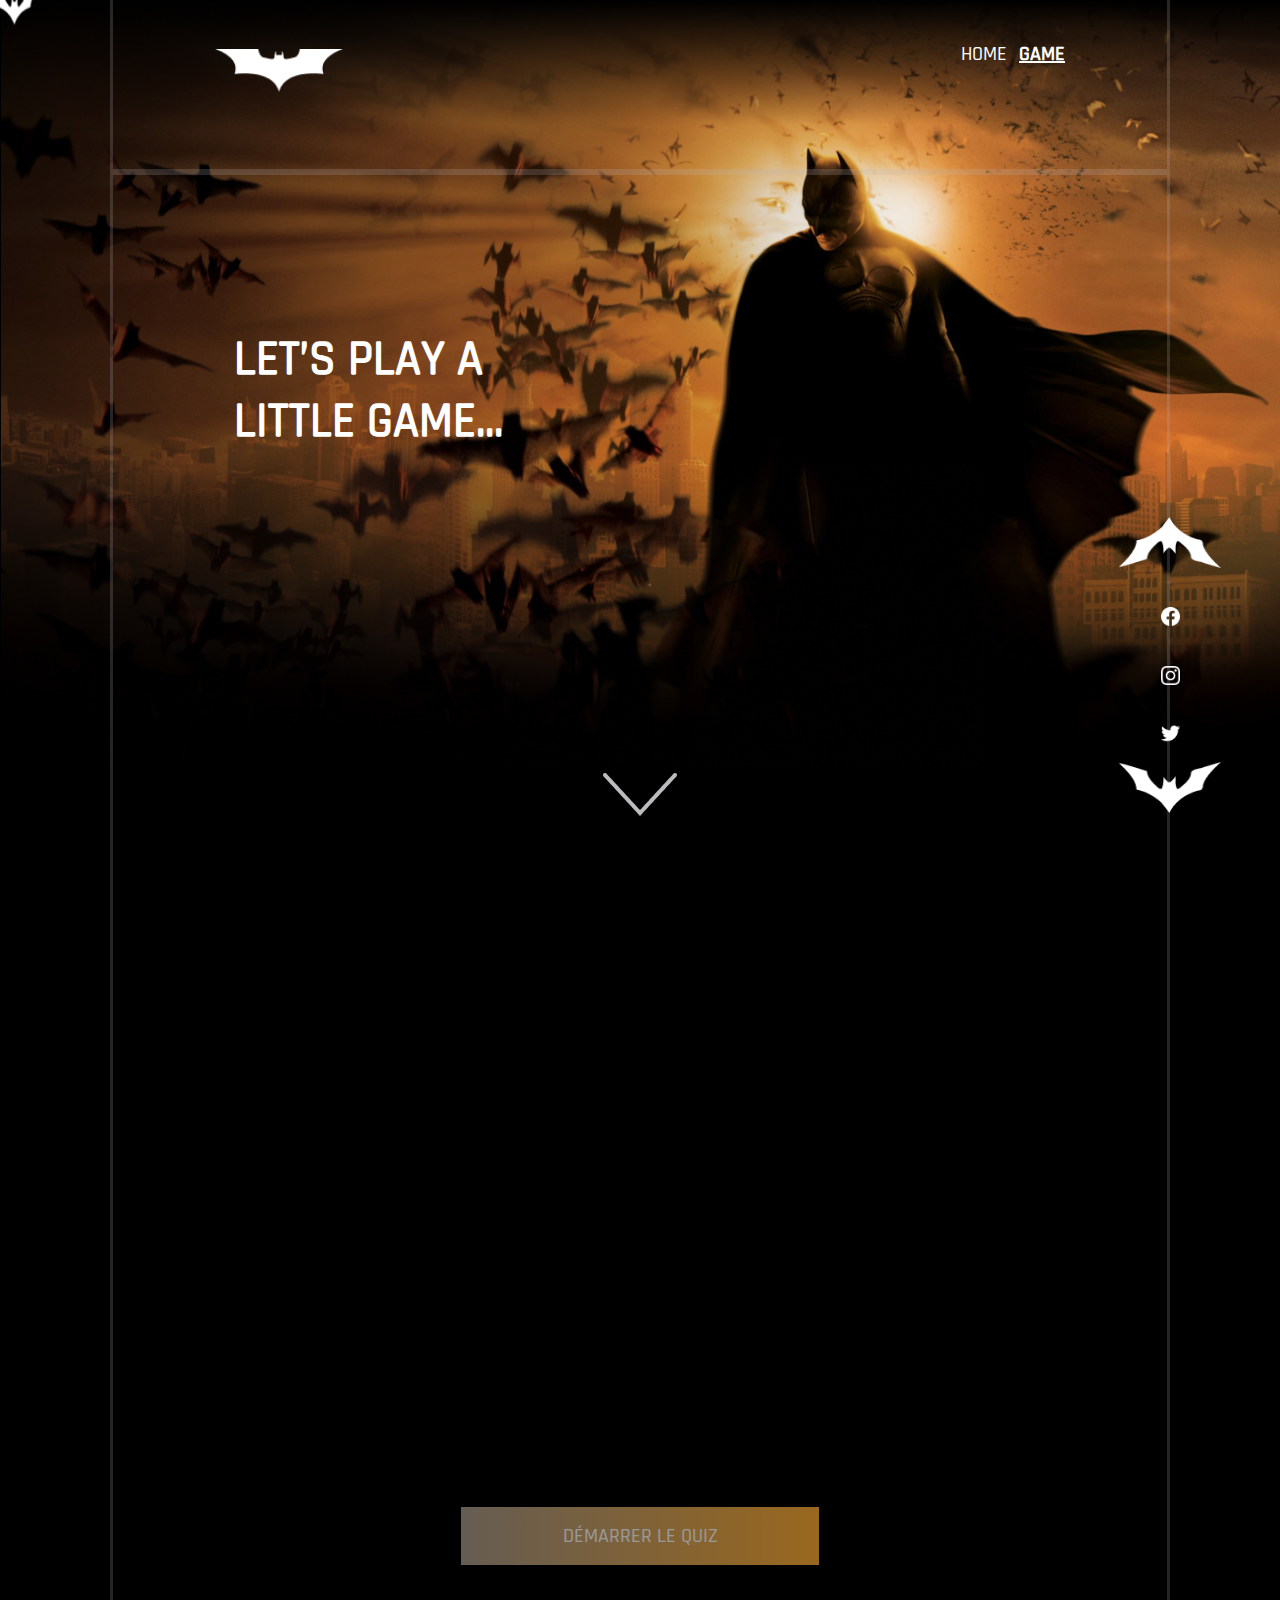
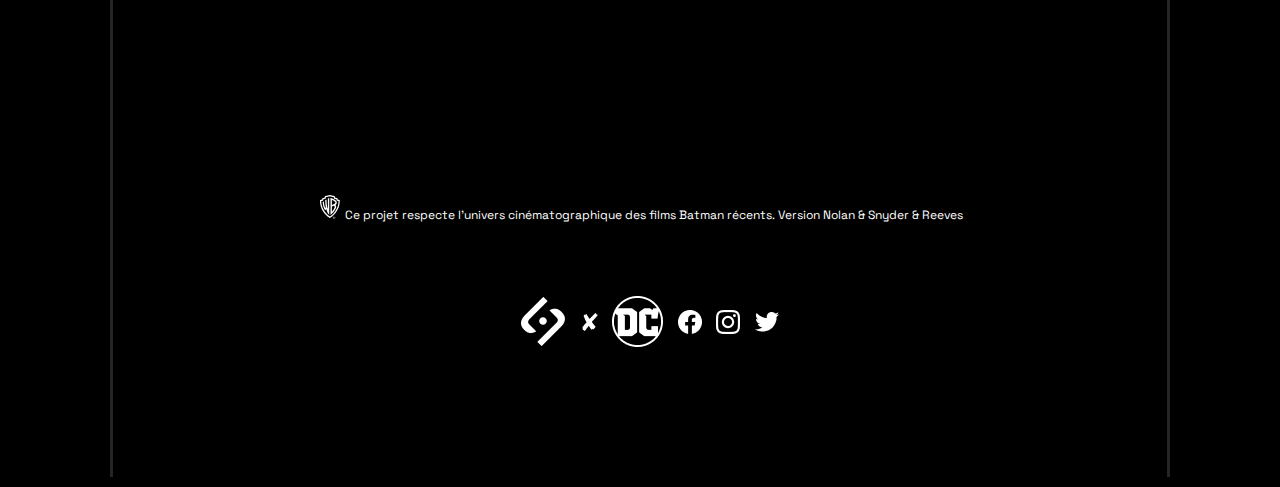
<file: game.html>
<!DOCTYPE html>
<html>
<head>
    <meta charset="utf-8">
    <meta name="viewport" content="width=device-width, initial-scale=1">
    <title>SAYNA || GAME || BATMAN 2</title>
    <meta name="description" content="GAME PAGE / BATMAN 2 / SAYNA / PROJET JAVASCRIPT">
    <meta name="keywords" content="BATMAN, GAME, JAVASCRIPT">
    <meta name="author" content="Kiady LoyOlan">
    <link rel="stylesheet" type="text/css" href="./assets/css/style.css">
    <link rel="stylesheet" type="text/css" href="./assets/css/game-style.css">
    <link rel="icon" href="./assets/images/logos/logo_bat_flèche_2.png" type="image/x-icon">
</head>
<body>
    <!-- EN TETE -->
    <header id="page-top">
        <h1></h1>
        
        <nav>
            <ul>
                <li>
                    <a href="./index.html">HOME</a>
                </li>
                <li>
                    <a href="#"  class="active">GAME</a>
                </li>
            </ul>
        </nav>
    </header>

    <!-- BAR LATERAL -->
    <aside class="fade-in">
        <ul>
            <li class="cursor-pointer" id="batman-up-button">
                <img class="hover-jaune-bataman" src="assets/images/logos/logo_bat_flèche.png" alt="Logo aller en haut du page">
            </li>
        
            <li>
                <a href="">
                    <img class="social-network hover-jaune-bataman" src="assets/images/logos/icon_facebook.png" alt="Logo facebook contact">
                </a>
            </li>
        
            <li>
                <a href="">
                    <img class="social-network hover-jaune-bataman" src="assets/images/logos/icon_ig.png" alt="Logo instagram contact">
                </a>
            </li>
        
            <li>
                <a href="">
                    <img class="social-network hover-jaune-bataman" src="assets/images/logos/icon_tw.png" alt="Logo twitter contact">
                </a>
            </li>
        
           <li class="mt-10 cursor-pointer" id="batman-down-button">
                <img class="hover-jaune-bataman" src="assets/images/logos/logo_bat_flèche_2.png" alt="Logo aller en bas du page">
            </li>
        </ul>
    
    </aside>

    <!-- CONTENU PRINCIPAL -->
    <main>
        <!-- INTRODUCTION -->
        <section class="introduction">
            <div class="part-title fade-in-start">
                <h1>LET’S PLAY A <br> LITTLE GAME...</h1>
            </div>
            <div class="margin-200">
                <img src="./assets/images/logos/flèche_down_header.png" alt='Flèche down header'>
            </div>
        </section>
        <section class="game" id="start">
            <div class="content-game">
                <h2 class="fade-in">connaissez vous bien le chevalier noir ?</h2>
                <div>
                    <img class="fade-zoom" src="./assets/images/game/Batgame_2.png">
                </div>
                <button id="btn-start">DÉMARRER LE QUIZ</button>
            </div>
        </section>
        <section class="game" id="game">
            <div class="content-game">
                <h2><span id="progression"></span>/15</h2>
                <div class="questions">
                    <p class="question fade-in-start" id="question">
                        
                    </p>
                    <div class="responses">
                        <div class="image" id="image">
                            
                        </div>
                        <div class="choix">
                            <form id="form-res">
                                <ul id="choices">
                                
                                </ul>
                            </form>
                        </div>
                        <div id="illustrations">
                            
                        </div>
                    </div>
                </div>
                <button id="btn-next">QUESTION SUIVANT</button>
            </div>
        </section>
    </main>
    <!-- FOOTER -->
    <footer id="page-bottom">
            <div class="text">
                <img src="assets/images/logos/icon_WB.png">
                Ce projet respecte l’univers cinématographique des films Batman récents. Version Nolan & Snyder & Reeves
            </div>
            <div class="logos">
                <ul class="-ml-5">
                    <li>
                        <a href="">
                            <img class="hover-jaune-bataman" src="assets/images/logos/logo_sayna_white.png">
                        </a>
                    </li>
                
                    <li>
                        <a href="">
                            <img class="hover-jaune-bataman" class="-ml-5" src="assets/images/logos/icon_x.png">
                        </a>
                    </li>
                
                    <li>
                        <a href="">
                            <img  class="hover-jaune-bataman"class="-ml-5" src="assets/images/logos/icon_DC.png">
                        </a>
                    </li>
                
                    <li>
                        <a href="">
                            <img class="hover-jaune-bataman" src="assets/images/logos/icon_facebook.png">
                        </a>
                    </li>
                
                    <li>
                        <a href="">
                            <img class="hover-jaune-bataman" src="assets/images/logos/icon_ig.png">
                        </a>
                    </li>
                    <li>
                        <a href="">
                            <img class="hover-jaune-bataman" src="assets/images/logos/icon_tw.png">
                        </a>
                    </li>
                </ul>
            </div>
    </footer>
    <!-- POPUPBOX ERROR -->
    <div class="popup-error">
        <div class="popup-content">
            <h2 id="popup-title"></h2>
            <p id="popup-message">
                
            </p>
            <button id="restart-quiz">RECOMMENCER LE QUIZ</button>
        </div>
    </div>
    <div id="canvas-container">
      <canvas id="canvas" width="1300" height="700"></canvas>
    </div>
    <script src="assets/js/scripts.js"></script>
    <script src="assets/js/game-script.js"></script> 
</body>
</html>
<!--/E-SHOP/MON COMPTE-->
</file>
<file: assets/css/style.css>
/* 
    ||   CSS GLOBAL FOR ALL PAGES
*/
/* Import all fonts */
@font-face {
    src: url('../fonts/Rajdhani/Rajdhani-Medium.ttf');
    font-family: 'Rajdhani-Medium';
}

@font-face {
    src: url('../fonts/SpaceGrotesk/SpaceGrotesk-Regular.ttf');
    font-family: 'SpaceGrotesk-Regular';
}

/*===========================================================================
    GLOBAL STYLE
=============================================================================*/

html {
    color: white;
    /*font-family: 'Rajdhani-Medium';*/
    overflow-x: hidden;
    font-size: 1.25vw;
    font-family: 'Rajdhani-Medium';
}

/* DEFINE ALL FONTS */
button {
    font-family: 'Rajdhani-Medium';
    font-size: 1.25em;
}

button span {
    opacity: 1;
}

h1 {
    font-family: 'Rajdhani-Medium';
    font-size: 2.25em;
}

h2 {
    font-family: 'SpaceGrotesk-Regular';
    font-size: 0.75em;
    letter-spacing: 0,1875em;
}

.sous-titre {
    font-family: 'SpaceGrotesk-Regular';
    font-size: 1.375em;
}

.text {
    font-family: 'SpaceGrotesk-Regular';
    font-size: 0.75em;
}

.text-1 {
    font-family: 'SpaceGrotesk-Regular';
    font-size: 1.125em;
}

.text-space-grotesk-head {
    font-family: 'Rajdhani-Medium';
    font-size: 0.875em;
}

.text-randjani-head {
    font-family: 'Rajdhani-Medium';
    font-size: 1.125em;

}

.margin-200 {
    margin-top: 12.5em;
}


/*===============================================================
 CSS GLOBAL
 ================================================================*/
html {
    margin-top: 0px;
}

body {
    margin-top: -0.625em;
    background-color: black;
    padding: 0em 6.375em;
}

/* 
    || HEADER STYLE 
*/
#page-top h1 {
    background-image: url('../images/logos/logohome.png');
    background-repeat: no-repeat;
    background-size: contain;
    width: 10vw;
    height: 5vw;
    cursor: pointer;
}

header {
    padding: 2em 6.375em 2em 6.375em;
    border: 0.1875em solid rgba(188, 187, 189, 0.2);
    display: flex;
    justify-content: space-between;
}

/*  
    || NAV STYLE 
*/
nav {
    float: right;
}

nav ul {
    display: inline-flex;
}

nav a {
    color: white;
    font-size: 1.25em;
    text-decoration: none;
    margin-left: 0.625em;
}

nav a[class='active'] {
    font-weight: bold;
    text-decoration: underline;
}

nav a:hover {
    font-weight: bold;
    text-decoration: underline;
}

/*
    || STYLE FOR SECTION FOOTER 
*/
footer {
    text-align: center;
    padding: 12em 6.375em 3.125em 6.375em;
    border: 0.1875em solid rgba(188, 187, 189, 0.2);
    border-top: none;
    border-bottom: none;
}

footer .text {
    font-size: 0.75em;
}

footer .logos {
    padding: 3.125em;
}

footer .logos ul {
    display: flex;
    align-items: center;
    justify-content: center;
}

footer .logos ul li {
    padding: 1%;
}

.-ml-5 {
    margin-left: -1.25em;
}

/* ========================== SIDEBAR ================================*/
aside {
    float: left;
    position: fixed;
    text-align: center;
    right: 4.5vw;
    bottom: 5vw;
    z-index: 3;
}

aside img {
    border: 1px solid transparent;
    width: 8vw;
    height: 4vw;
}

aside .social-network {
    margin-top: 30%;
    width: 1.5vw;
    height: 1.5vw;
}

ul li {
    list-style-type: none;
}



/* ============= CONTENT STYLE =====================*/
main {
    border: 0.1875em solid rgba(188, 187, 189, 0.2);
    padding: 1.25em;
    border-bottom: none;
}

/* TEXT CENTER */
.text-center {
    text-align: center;
}

.hover-jaune-bataman:hover {
    filter: invert(6%) sepia(85%) saturate(5811%) hue-rotate(6deg) brightness(87%) contrast(109%);
}

/*.hover-jaune-bataman {
    border: 1px solid transparent;
}*/

.mt-10 {
    margin-top: 10%;
}

.cursor-pointer {
    cursor: pointer;
}


/*============ ANIMATION ==================*/
/* ZOOM DE 10% */
.card-person:hover .animate-zoom {
    transform: scale(1.3);
    transition: transform 2s ease-in-out;
}
.card-person {
    position: relative;
}

.person-name {
    visibility: hidden;
    position: absolute;
    bottom: -3.5em;
    left: -2.2em;
    text-align: center;
    align-items: center;
    z-index: 1;
    background-color: rgba(100, 85, 54, .3);
    width: 70%;
    height: 25%;
    border: 1px solid rgba(100, 85, 54, .7);
    padding-left: 4em;
    padding-bottom: 2em;
}

.person-name div {
    background-image: linear-gradient(to right, rgba(237, 222, 191, .7) 40%, rgba(137, 0, 8, .7) 60%);
    border-radius: 4em;
}

.person-name div img[class='person-image'] {
    width: 4em;
    height: 4em;
    border-radius: 50%;
    margin-left: -1em;
    margin-top: -1em;
}

.person-name div p {
   margin-left: 1em;
}

.person-name div p span {
   filter: invert(6%) sepia(85%) saturate(5811%) hue-rotate(6deg) brightness(87%) contrast(109%);;
}

.card-person:hover .person-name {
    visibility: visible;
    animation-name: slide-top;
    animation-duration: 3s;
}

@keyframes slide-top {
    from {
        opacity: 0;
        transform: translateY(-4em);
    }
    to {
        opacity: 1;
        transform: translateY(0);
    }
}

/* FADE IN */
.fade-in-start {
    animation-name: fade-in;
    animation-duration: 3s;
}

.fade-in-right {
    animation-name: fade-in-right;
    animation-duration: 3s;
}
@keyframes fade-in-right {
    from {
        opacity: 0;
        transform: translateX(3.125em);
    }
    to {
        opacity: 1;
        transform: translateX(0);
    }
}

.fade-in {
    opacity: 0;
    visibility: hidden;
    transform: translateX(-4em); /* Décalage initial de -20px vers la gauche */
    transition: opacity 3s ease, visibility 3s ease, transform 3s ease;
}

.fade-zoom {
    opacity: 0;
    visibility: hidden;
    transition: opacity 3s ease, visibility 3s ease, transform 3s ease;
    transform: scale(0); /* Définit l'échelle initiale de 0 */
}

@keyframes fade-in {
    from {
        opacity: 0;
        transform: translateX(-3.125em);
    }
    to {
        opacity: 1;
        transform: translateX(0);
    }
}

.show-zoom {
  opacity: 0;
  transform: scale(0);
  transition: opacity 1s ease, transform 1s ease;
}

.message {
    font-size: 1.5em;
}

#canvas-container {
    position: fixed;
    top: 0;
    left: 0;
    pointer-events: none;
}
</file>
<file: assets/css/game-style.css>
/*----------------------------------
    || STYLE SPECIFIC FOR GAME PAGE
-----------------------------------------*/

/*
    || STYLE FOR SECTION INTRODUCTION
*/
body {
    background-image: url('../images/game/Batgame_1.png');
    background-repeat: no-repeat;
    background-size: 100vw 60vw;
}

.introduction {
    text-align: center;
    padding: 10%;
}

.introduction h1 {
    font-family: 'Rajdhani-Medium';
    font-size:3em;
    text-align: left;
}

.introduction .margin-200 {
    margin-top: 20em;
}


/*
    || STYLE FOR GAME SECTION
*/
.game {
    height: 50vw;
    text-align: center;
    position: relative;
}

.game h2 {
    text-transform: uppercase;
    font-size: 1.5em;
}

.game .content-game img {
    width: 65vw;
}

.game .content-game button {
    background-image: linear-gradient(to right, #A99A8A, #ffad33);
    cursor: pointer;
    opacity: 0.6;
    background-color: transparent;
    color: white;
    padding: 0 10%;
    border: none;
    height: 4.5vw;
    margin-top: 2em;
}

.game .content-game button:hover {
    opacity: 1;
}

/**
 *  || GAME STYLE 
 */
.game .content-game .questions {
    height: 32vw;
    padding: 5% 10% 0 10%;
}

#question {
    font-size: 1.5em;
}

.game .content-game .questions div[class='responses'] {
    display: grid;
    grid-template-columns: 20vw 35vw;
}

.game .content-game .questions div[class='image'] {
    grid-column: 1/2;
    text-align: right;
}

.game .content-game .questions div[class='image'] img {
    width: 12vw;
    height: 100%;
}

.game .content-game .questions div[class='choix'] {
    grid-column: 2/3;
    text-align: left;
}

.game .content-game .questions div[class='choix'] ul li {
    background-color: gray;
    padding: 0.3em;
    margin-top: 1.125em;
    font-size: 1.5em;
}

.game .content-game .questions div[class='choix'] ul li input {
    width: 1.5em;
    height: 1.5em;
    margin-right: 1.125em;
}

#game {
    display: none;
}

/**
 * || POPUP STYLE
 * */
 .popup-error, .popup-message {
    display: none;
    position: fixed;
    top: 0;
    left: 0;
    width: 100%;
    height: 100%;
    background-image: linear-gradient(to right, #A99A8A, #ffad33);
    opacity: 0.99;
    z-index: 9999;
}

.popup-content {
    position: absolute;
    width: 70%;
    height: 50%;
    top: 50%;
    left: 50%;
    transform: translate(-50%, -50%);
    background-image: linear-gradient(to right bottom, #A99A8A, #ffad33 );
    padding: 1.25vw;
    border-radius: 0.3125em;
    box-shadow: 0 0 0.625em rgba(0, 0, 0, 0.5);
    
}

.popup-error .popup-content {
    top: 40%;
    text-align: center;
    position: relative;
}

#popup-title {
    font-size: 2em;
}

#popup-message {
    font-size: 1.5em;
    padding: 0.5em 5em;
}

#restart-quiz {
    background-image: linear-gradient(to right, #A99A8A, #ffad33);
    cursor: pointer;
    opacity: 0.6;
    background-color: transparent;
    color: white;
    padding: 0 10%;
    border: none;
    height: 4.5vw;
    box-shadow: 0px 2px 4px 0px #555;
    position: absolute;
    bottom: 1em;
    left: 20vw;
}

#restart-quiz:hover {
    opacity: 1;
}
</file>
